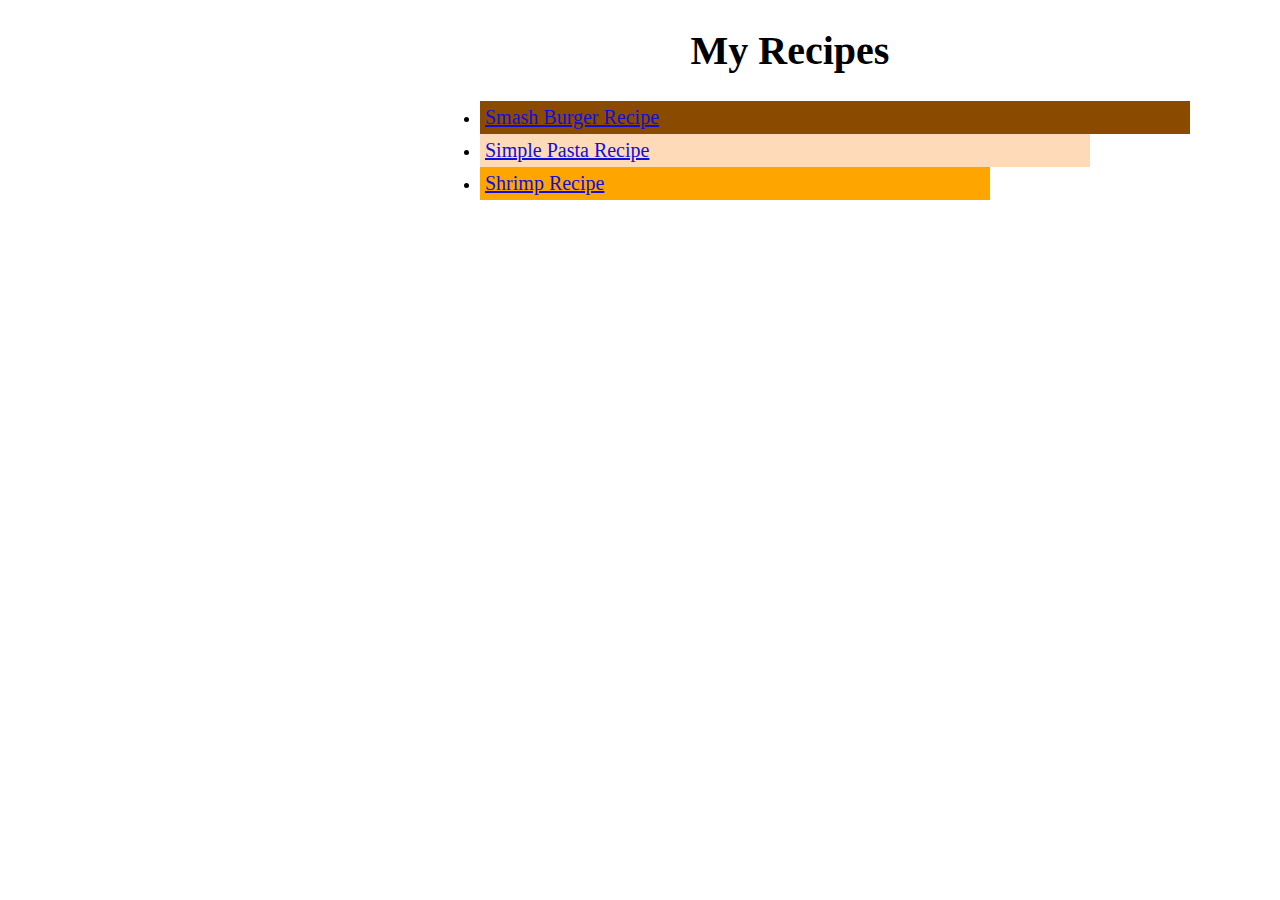
<file: index.html>
<!DOCTYPE html>
<html lang="en">
<head>
    <meta charset="UTF-8">
    <meta name="viewport" content="width=device-width, initial-scale=1.0">
    <title>My Recipes</title>
    <link rel="stylesheet" href="style.css/index.css">
</head>

<body>
    <div class="container">
        <h1>My Recipes</h1>
        <ul>
            <li><a class="burger" href="recipes/Burger.html">Smash Burger Recipe</a></li>
            <li><a class="pasta" href="recipes/Simplepasta.html">Simple Pasta Recipe</a></li>
            <li><a class="shrimp" href="recipes/Shrimp.html">Shrimp Recipe</a></li>
        </ul>
    </div>
    
</body>
</html>
</file>
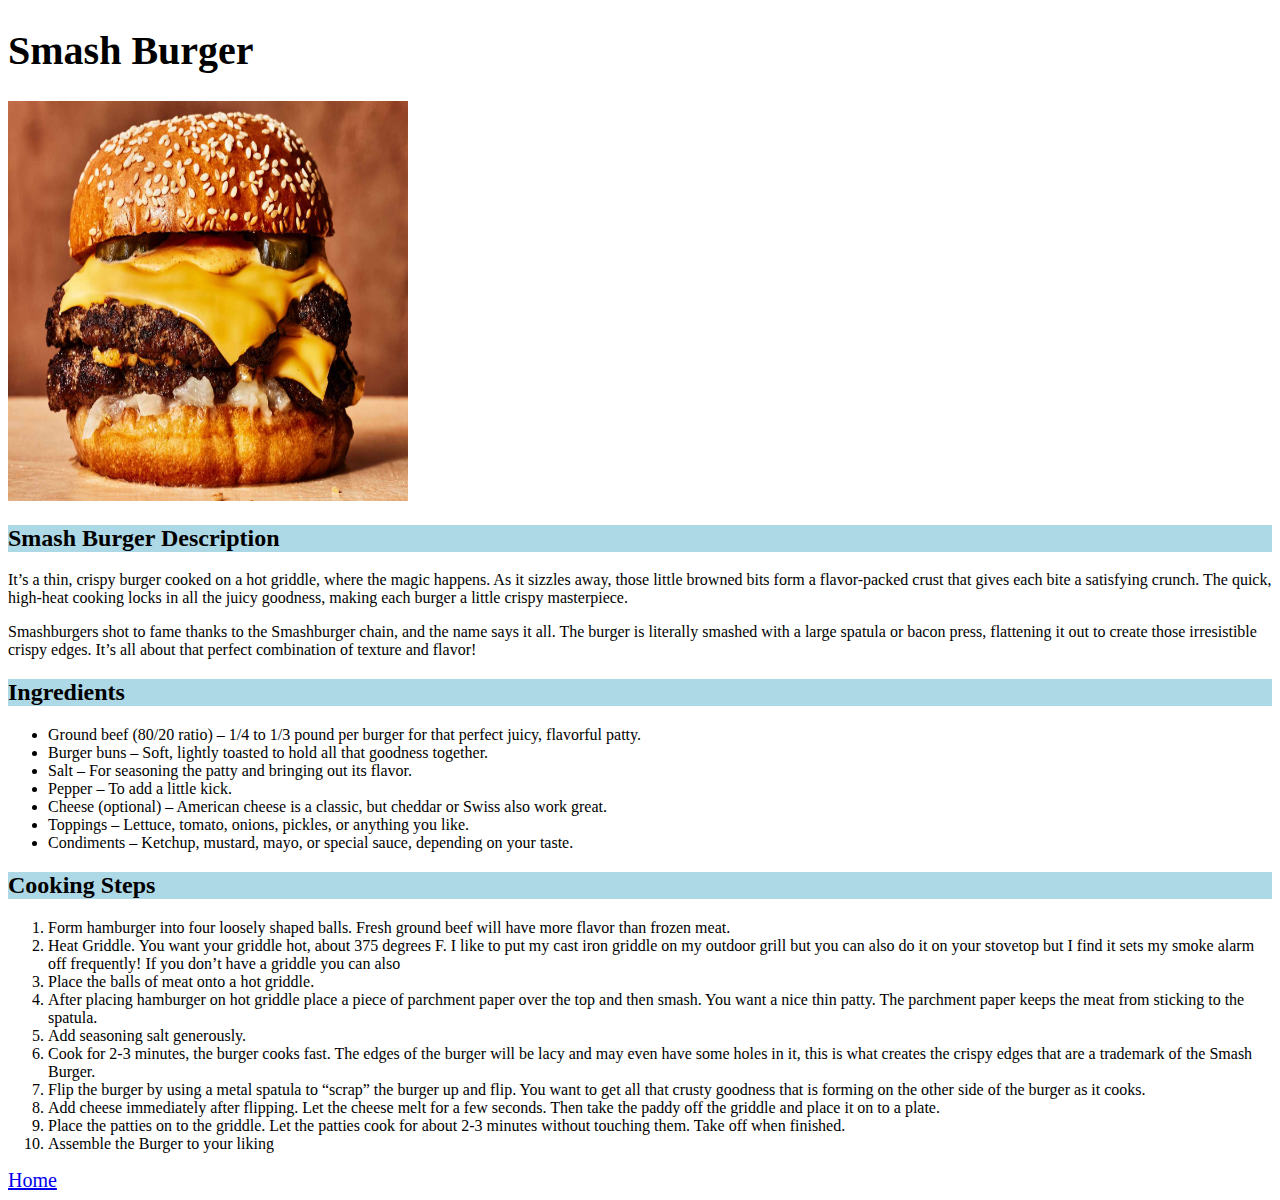
<file: recipes/Burger.html>
<!DOCTYPE html>
<html lang="en">
<head>
    <meta charset="UTF-8">
    <meta name="viewport" content="width=device-width, initial-scale=1.0">
    <title>Smash Burger</title>
    <link rel="stylesheet" href="../style.css/burger.css">
</head>
<body>
    <h1>Smash Burger</h1>
    <img src="../img/smashburger.jpg" width="400" height="400">

    <h2>Smash Burger Description</h2>

    <p>
        It’s a thin, crispy burger cooked on a hot griddle, where the magic happens. As it sizzles away, those little browned bits form a flavor-packed crust that gives each bite a satisfying crunch. The quick, high-heat cooking locks in all the juicy goodness, making each burger a little crispy masterpiece.
    </p>

    <p>
        Smashburgers shot to fame thanks to the Smashburger chain, and the name says it all. The burger is literally smashed with a large spatula or bacon press, flattening it out to create those irresistible crispy edges. It’s all about that perfect combination of texture and flavor! 
    </p>

    <h2>Ingredients</h2>

    <ul>
        <li>Ground beef (80/20 ratio) – 1/4 to 1/3 pound per burger for that perfect juicy, flavorful patty.</li>
        <li>Burger buns – Soft, lightly toasted to hold all that goodness together.</li>
        <li>Salt – For seasoning the patty and bringing out its flavor.</li>
        <li>Pepper – To add a little kick.</li>
        <li>Cheese (optional) – American cheese is a classic, but cheddar or Swiss also work great.</li>
        <li>Toppings – Lettuce, tomato, onions, pickles, or anything you like.</li>
        <li>Condiments – Ketchup, mustard, mayo, or special sauce, depending on your taste.</li>
    </ul>

    <h2>Cooking Steps</h2>

    <ol>
        <li>Form hamburger into four loosely shaped balls. Fresh ground beef will have more flavor than frozen meat.</li>
        <li>Heat Griddle. You want your griddle hot, about 375 degrees F. I like to put my cast iron griddle on my outdoor grill but you can also do it on your stovetop but I find it sets my smoke alarm off frequently! If you don’t have a griddle you can also</li>
        <li>Place the balls of meat onto a hot griddle.</li>
        <li>After placing hamburger on hot griddle place a piece of parchment paper over the top and then smash. You want a nice thin patty. The parchment paper keeps the meat from sticking to the spatula.</li>
        <li>Add seasoning salt generously.</li>
        <li>Cook for 2-3 minutes, the burger cooks fast. The edges of the burger will be lacy and may even have some holes in it, this is what creates the crispy edges that are a trademark of the Smash Burger.</li>
        <li>Flip the burger by using a metal spatula to “scrap” the burger up and flip. You want to get all that crusty goodness that is forming on the other side of the burger as it cooks.</li>
        <li>Add cheese immediately after flipping. Let the cheese melt for a few seconds. Then take the paddy off the griddle and place it on to a plate.</li>
        <li>Place the patties on to the griddle. Let the patties cook for about 2-3 minutes without touching them. Take off when finished.</li>
        <li>Assemble the Burger to your liking</li>

    </ol>

    <a href="../index.html">Home</a>
</body>
</html>
</file>
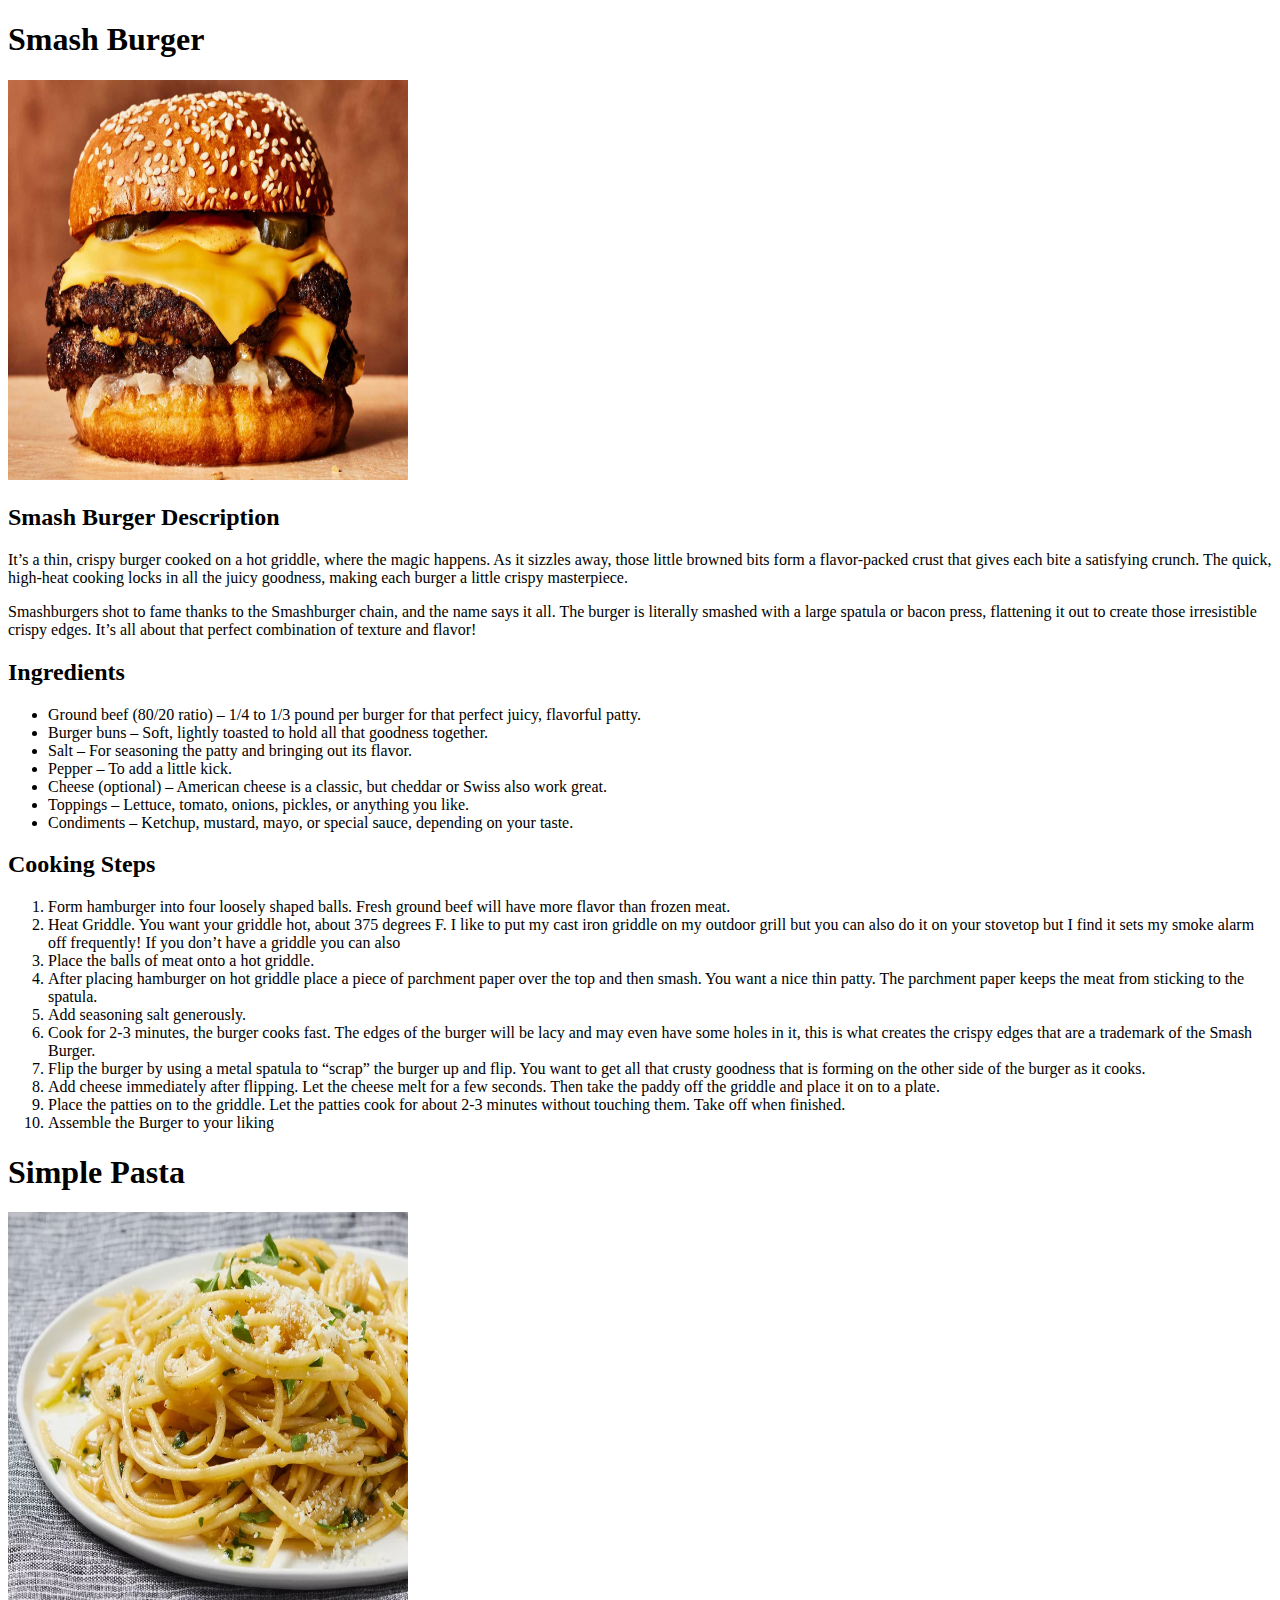
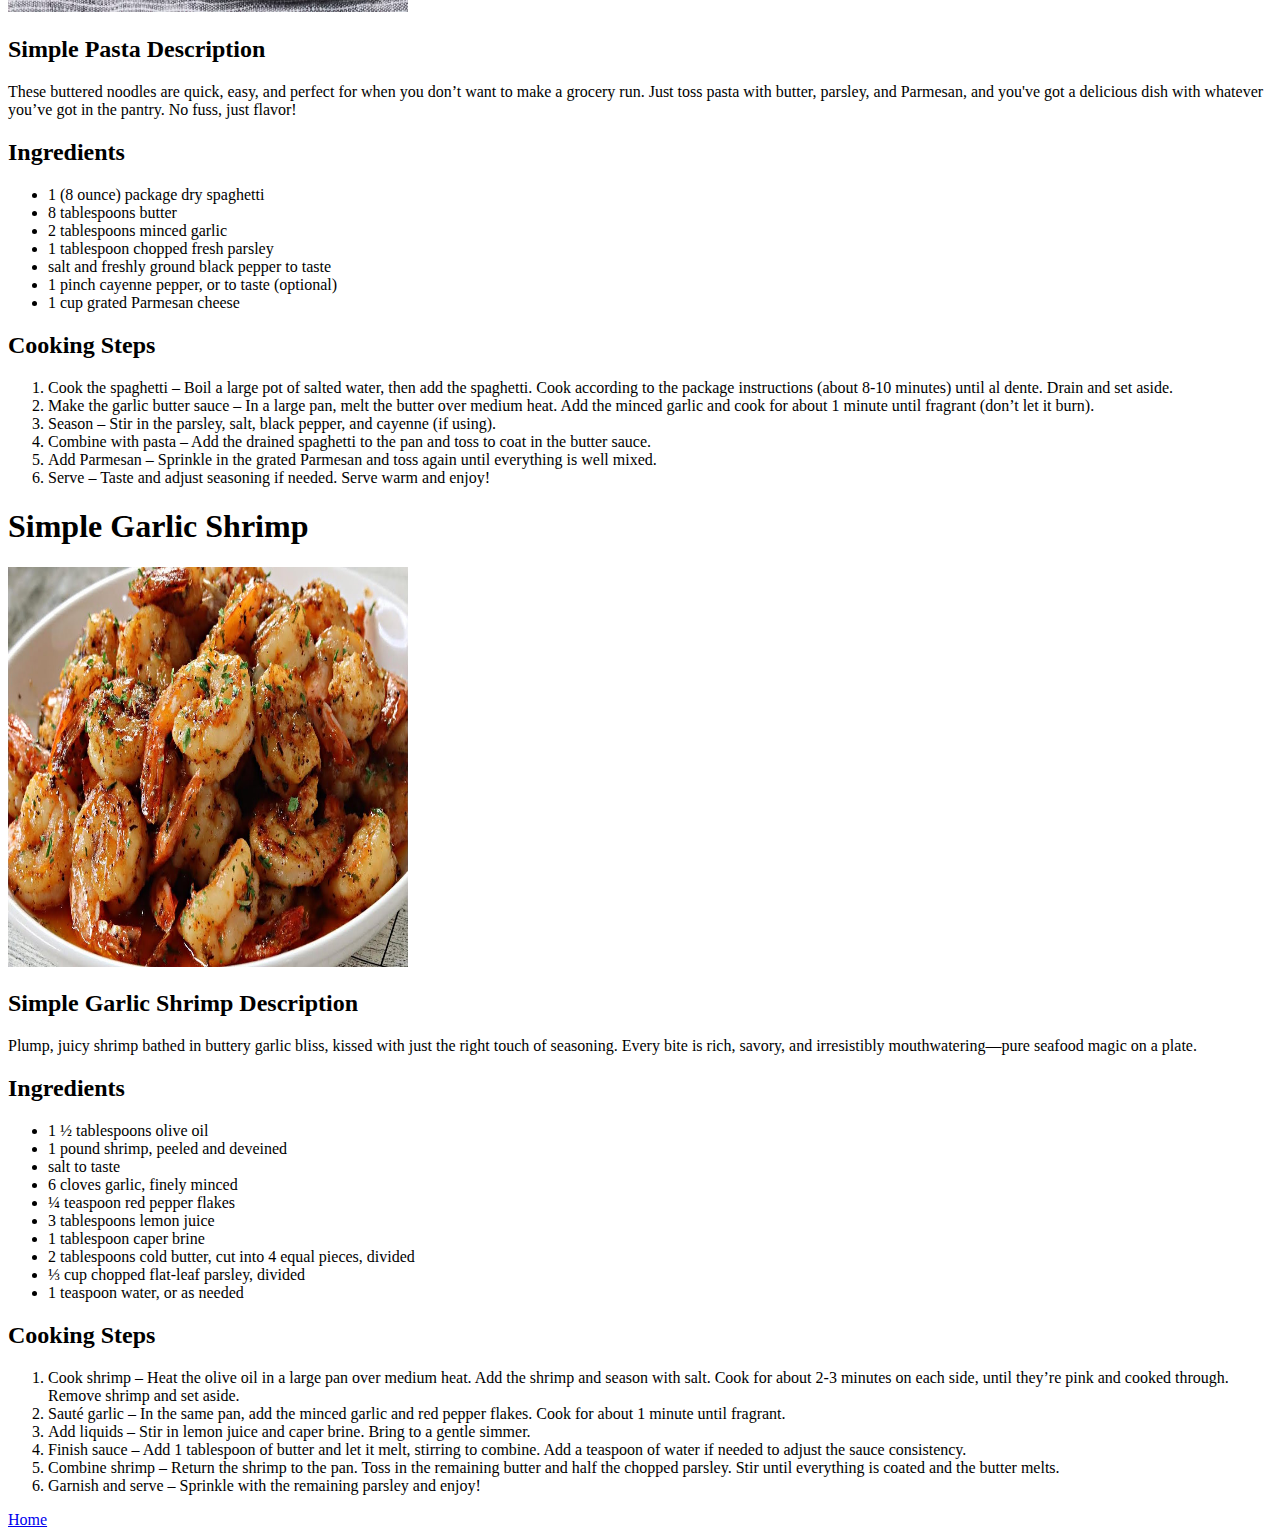
<file: recipes/burger.html>
<!DOCTYPE html>
<html lang="en">
<head>
    <meta charset="UTF-8">
    <meta name="viewport" content="width=device-width, initial-scale=1.0">
    <title>3 Recipes</title>
</head>
<body>
    <h1>Smash Burger</h1>
    <img src="../img/smashburger.jpg" width="400" height="400">

    <h2>Smash Burger Description</h2>

    <p>
        It’s a thin, crispy burger cooked on a hot griddle, where the magic happens. As it sizzles away, those little browned bits form a flavor-packed crust that gives each bite a satisfying crunch. The quick, high-heat cooking locks in all the juicy goodness, making each burger a little crispy masterpiece.
    </p>

    <p>
        Smashburgers shot to fame thanks to the Smashburger chain, and the name says it all. The burger is literally smashed with a large spatula or bacon press, flattening it out to create those irresistible crispy edges. It’s all about that perfect combination of texture and flavor! 
    </p>

    <h2>Ingredients</h2>

    <ul>
        <li>Ground beef (80/20 ratio) – 1/4 to 1/3 pound per burger for that perfect juicy, flavorful patty.</li>
        <li>Burger buns – Soft, lightly toasted to hold all that goodness together.</li>
        <li>Salt – For seasoning the patty and bringing out its flavor.</li>
        <li>Pepper – To add a little kick.</li>
        <li>Cheese (optional) – American cheese is a classic, but cheddar or Swiss also work great.</li>
        <li>Toppings – Lettuce, tomato, onions, pickles, or anything you like.</li>
        <li>Condiments – Ketchup, mustard, mayo, or special sauce, depending on your taste.</li>
    </ul>

    <h2>Cooking Steps</h2>

    <ol>
        <li>Form hamburger into four loosely shaped balls. Fresh ground beef will have more flavor than frozen meat.</li>
        <li>Heat Griddle. You want your griddle hot, about 375 degrees F. I like to put my cast iron griddle on my outdoor grill but you can also do it on your stovetop but I find it sets my smoke alarm off frequently! If you don’t have a griddle you can also</li>
        <li>Place the balls of meat onto a hot griddle.</li>
        <li>After placing hamburger on hot griddle place a piece of parchment paper over the top and then smash. You want a nice thin patty. The parchment paper keeps the meat from sticking to the spatula.</li>
        <li>Add seasoning salt generously.</li>
        <li>Cook for 2-3 minutes, the burger cooks fast. The edges of the burger will be lacy and may even have some holes in it, this is what creates the crispy edges that are a trademark of the Smash Burger.</li>
        <li>Flip the burger by using a metal spatula to “scrap” the burger up and flip. You want to get all that crusty goodness that is forming on the other side of the burger as it cooks.</li>
        <li>Add cheese immediately after flipping. Let the cheese melt for a few seconds. Then take the paddy off the griddle and place it on to a plate.</li>
        <li>Place the patties on to the griddle. Let the patties cook for about 2-3 minutes without touching them. Take off when finished.</li>
        <li>Assemble the Burger to your liking</li>

    </ol>

    <h1>Simple Pasta</h1>

    <img src="../img/pasta.webp" alt="" width="400" height="400">

    <h2>Simple Pasta Description</h2>

    <p>
        These buttered noodles are quick, easy, and perfect for when you don’t want to make a grocery run. Just toss pasta with butter, parsley, and Parmesan, and you've got a delicious dish with whatever you’ve got in the pantry. No fuss, just flavor! 
    </p>

    <h2>Ingredients</h2>

    <ul>
        <li>1 (8 ounce) package dry spaghetti</li>
        <li>8 tablespoons butter</li>
        <li>2 tablespoons minced garlic</li>
        <li>1 tablespoon chopped fresh parsley</li>
        <li>salt and freshly ground black pepper to taste</li>
        <li>1 pinch cayenne pepper, or to taste (optional)</li>
        <li>1 cup grated Parmesan cheese</li>
    </ul>

    <h2>Cooking Steps</h2>

    <ol>
        <li>Cook the spaghetti – Boil a large pot of salted water, then add the spaghetti. Cook according to the package instructions (about 8-10 minutes) until al dente. Drain and set aside.</li>
        <li>Make the garlic butter sauce – In a large pan, melt the butter over medium heat. Add the minced garlic and cook for about 1 minute until fragrant (don’t let it burn).</li>
        <li>Season – Stir in the parsley, salt, black pepper, and cayenne (if using).</li>
        <li>Combine with pasta – Add the drained spaghetti to the pan and toss to coat in the butter sauce.</li>
        <li>Add Parmesan – Sprinkle in the grated Parmesan and toss again until everything is well mixed.</li>
        <li>Serve – Taste and adjust seasoning if needed. Serve warm and enjoy!</li>
    </ol>

    <h1>Simple Garlic Shrimp</h1>

    <img src="../img/shrimp.jpg" width="400" height="400">

    <h2>Simple Garlic Shrimp Description</h2>

    <p>Plump, juicy shrimp bathed in buttery garlic bliss, kissed with just the right touch of seasoning. Every bite is rich, savory, and irresistibly mouthwatering—pure seafood magic on a plate.</p>

    <h2>Ingredients</h2>

    <ul>
        <li>1 ½ tablespoons olive oil</li>
        <li>1 pound shrimp, peeled and deveined</li>
        <li>salt to taste</li>
        <li>6 cloves garlic, finely minced</li>
        <li>¼ teaspoon red pepper flakes</li>
        <li>3 tablespoons lemon juice</li>
        <li>1 tablespoon caper brine</li>
        <li>2 tablespoons cold butter, cut into 4 equal pieces, divided</li>
        <li>⅓ cup chopped flat-leaf parsley, divided</li>
        <li>1 teaspoon water, or as needed</li>
    </ul>

    <h2>Cooking Steps</h2>

    <ol>
        <li>Cook shrimp – Heat the olive oil in a large pan over medium heat. Add the shrimp and season with salt. Cook for about 2-3 minutes on each side, until they’re pink and cooked through. Remove shrimp and set aside.</li>
        <li>Sauté garlic – In the same pan, add the minced garlic and red pepper flakes. Cook for about 1 minute until fragrant.</li>
        <li>Add liquids – Stir in lemon juice and caper brine. Bring to a gentle simmer.</li>
        <li>Finish sauce – Add 1 tablespoon of butter and let it melt, stirring to combine. Add a teaspoon of water if needed to adjust the sauce consistency.</li>
        <li>Combine shrimp – Return the shrimp to the pan. Toss in the remaining butter and half the chopped parsley. Stir until everything is coated and the butter melts.</li>
        <li>Garnish and serve – Sprinkle with the remaining parsley and enjoy!</li>
    </ol>

    <a href="../index.html">Home</a>
</body>
</html>
</file>
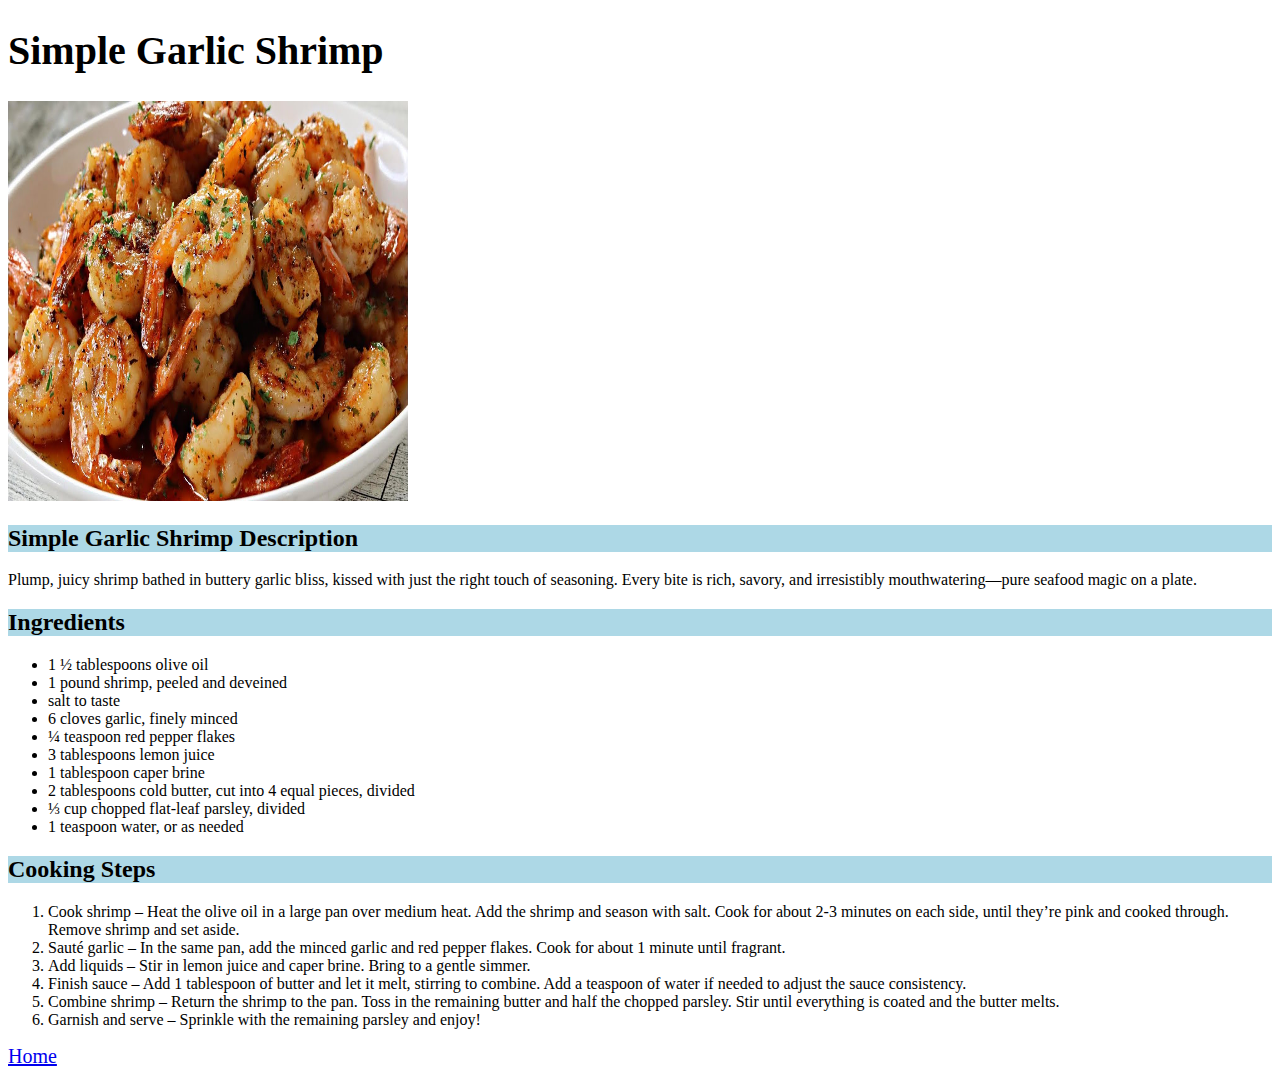
<file: recipes/Shrimp.html>
<!DOCTYPE html>
<html lang="en">
<head>
    <meta charset="UTF-8">
    <meta name="viewport" content="width=device-width, initial-scale=1.0">
    <title>Simple Garlic Shrimp</title>
    <link rel="stylesheet" href="../style.css/shrimp.css">
</head>
<body>
    <h1>Simple Garlic Shrimp</h1>

    <img src="../img/shrimp.jpg" width="400" height="400">

    <h2>Simple Garlic Shrimp Description</h2>

    <p>Plump, juicy shrimp bathed in buttery garlic bliss, kissed with just the right touch of seasoning. Every bite is rich, savory, and irresistibly mouthwatering—pure seafood magic on a plate.</p>

    <h2>Ingredients</h2>

    <ul>
        <li>1 ½ tablespoons olive oil</li>
        <li>1 pound shrimp, peeled and deveined</li>
        <li>salt to taste</li>
        <li>6 cloves garlic, finely minced</li>
        <li>¼ teaspoon red pepper flakes</li>
        <li>3 tablespoons lemon juice</li>
        <li>1 tablespoon caper brine</li>
        <li>2 tablespoons cold butter, cut into 4 equal pieces, divided</li>
        <li>⅓ cup chopped flat-leaf parsley, divided</li>
        <li>1 teaspoon water, or as needed</li>
    </ul>

    <h2>Cooking Steps</h2>

    <ol>
        <li>Cook shrimp – Heat the olive oil in a large pan over medium heat. Add the shrimp and season with salt. Cook for about 2-3 minutes on each side, until they’re pink and cooked through. Remove shrimp and set aside.</li>
        <li>Sauté garlic – In the same pan, add the minced garlic and red pepper flakes. Cook for about 1 minute until fragrant.</li>
        <li>Add liquids – Stir in lemon juice and caper brine. Bring to a gentle simmer.</li>
        <li>Finish sauce – Add 1 tablespoon of butter and let it melt, stirring to combine. Add a teaspoon of water if needed to adjust the sauce consistency.</li>
        <li>Combine shrimp – Return the shrimp to the pan. Toss in the remaining butter and half the chopped parsley. Stir until everything is coated and the butter melts.</li>
        <li>Garnish and serve – Sprinkle with the remaining parsley and enjoy!</li>
    </ol>

    <a href="../index.html">Home</a>
</body>
</html>
</file>
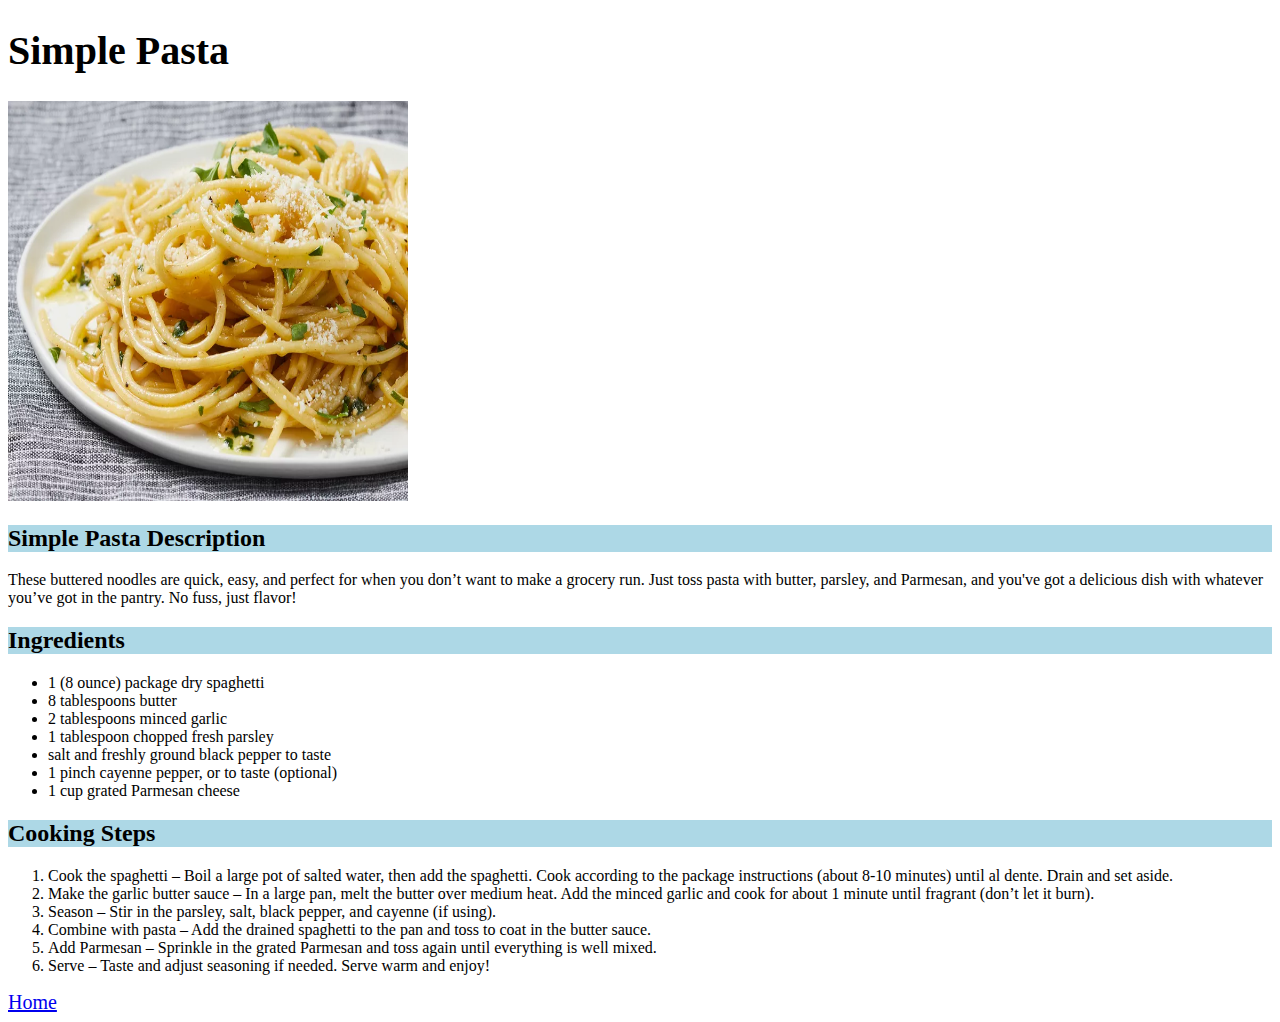
<file: recipes/Simplepasta.html>
<!DOCTYPE html>
<html lang="en">

<head>
    <meta charset="UTF-8">
    <meta name="viewport" content="width=device-width, initial-scale=1.0">
    <title>Simple Pasta</title>
    <link rel="stylesheet" href="../style.css/pasta.css">
</head>

<body>
    <h1>Simple Pasta</h1>

    <img src="../img/pasta.webp" alt="" width="400" height="400">

    <h2>Simple Pasta Description</h2>

    <p>
        These buttered noodles are quick, easy, and perfect for when you don’t want to make a grocery run. Just toss
        pasta with butter, parsley, and Parmesan, and you've got a delicious dish with whatever you’ve got in the
        pantry. No fuss, just flavor!
    </p>

    <h2>Ingredients</h2>

    <ul>
        <li>1 (8 ounce) package dry spaghetti</li>
        <li>8 tablespoons butter</li>
        <li>2 tablespoons minced garlic</li>
        <li>1 tablespoon chopped fresh parsley</li>
        <li>salt and freshly ground black pepper to taste</li>
        <li>1 pinch cayenne pepper, or to taste (optional)</li>
        <li>1 cup grated Parmesan cheese</li>
    </ul>

    <h2>Cooking Steps</h2>

    <ol>
        <li>Cook the spaghetti – Boil a large pot of salted water, then add the spaghetti. Cook according to the package
            instructions (about 8-10 minutes) until al dente. Drain and set aside.</li>
        <li>Make the garlic butter sauce – In a large pan, melt the butter over medium heat. Add the minced garlic and
            cook for about 1 minute until fragrant (don’t let it burn).</li>
        <li>Season – Stir in the parsley, salt, black pepper, and cayenne (if using).</li>
        <li>Combine with pasta – Add the drained spaghetti to the pan and toss to coat in the butter sauce.</li>
        <li>Add Parmesan – Sprinkle in the grated Parmesan and toss again until everything is well mixed.</li>
        <li>Serve – Taste and adjust seasoning if needed. Serve warm and enjoy!</li>
    </ol>

    <a href="../index.html">Home</a>
</body>

</html>
</file>
<file: style.css/index.css>
h1 {
    font-size: 40px;
    font-family: Serif, 'Times New Roman';
    text-align: center;
    width: 700px;
}

a {
    font-size: 20px;
    font-family: Serif, 'Times New Roman';
    color: rgb(18, 14, 218);
    padding: 5px;
    display: block;
}

.burger {
    background-color: rgb(138, 74, 0);
    width: 700px;
}

.pasta {
    background-color: peachpuff;
    width: 600px;
}

.shrimp {
    background-color: orange;
    width: 500px;
}

.container {
    margin: 0 auto;
    width: 400px;
}
</file>
<file: style.css/burger.css>
h1 {
    font-size: 40px;
    font-family: Serif, 'Times New Roman';
}

a {
    font-size: 20px;
    font-family: Serif, 'Times New Roman';
}

h2 {
    background-color: lightblue;
}
</file>
<file: style.css/shrimp.css>
h1 {
    font-size: 40px;
    font-family: Serif, 'Times New Roman';
}

a {
    font-size: 20px;
    font-family: Serif, 'Times New Roman';
}

h2 {
    background-color: lightblue;
}
</file>
<file: style.css/pasta.css>
h1 {
    font-size: 40px;
    font-family: Serif, 'Times New Roman';
}

a {
    font-size: 20px;
    font-family: Serif, 'Times New Roman';
}

h2 {
    background-color: lightblue;
}
</file>
